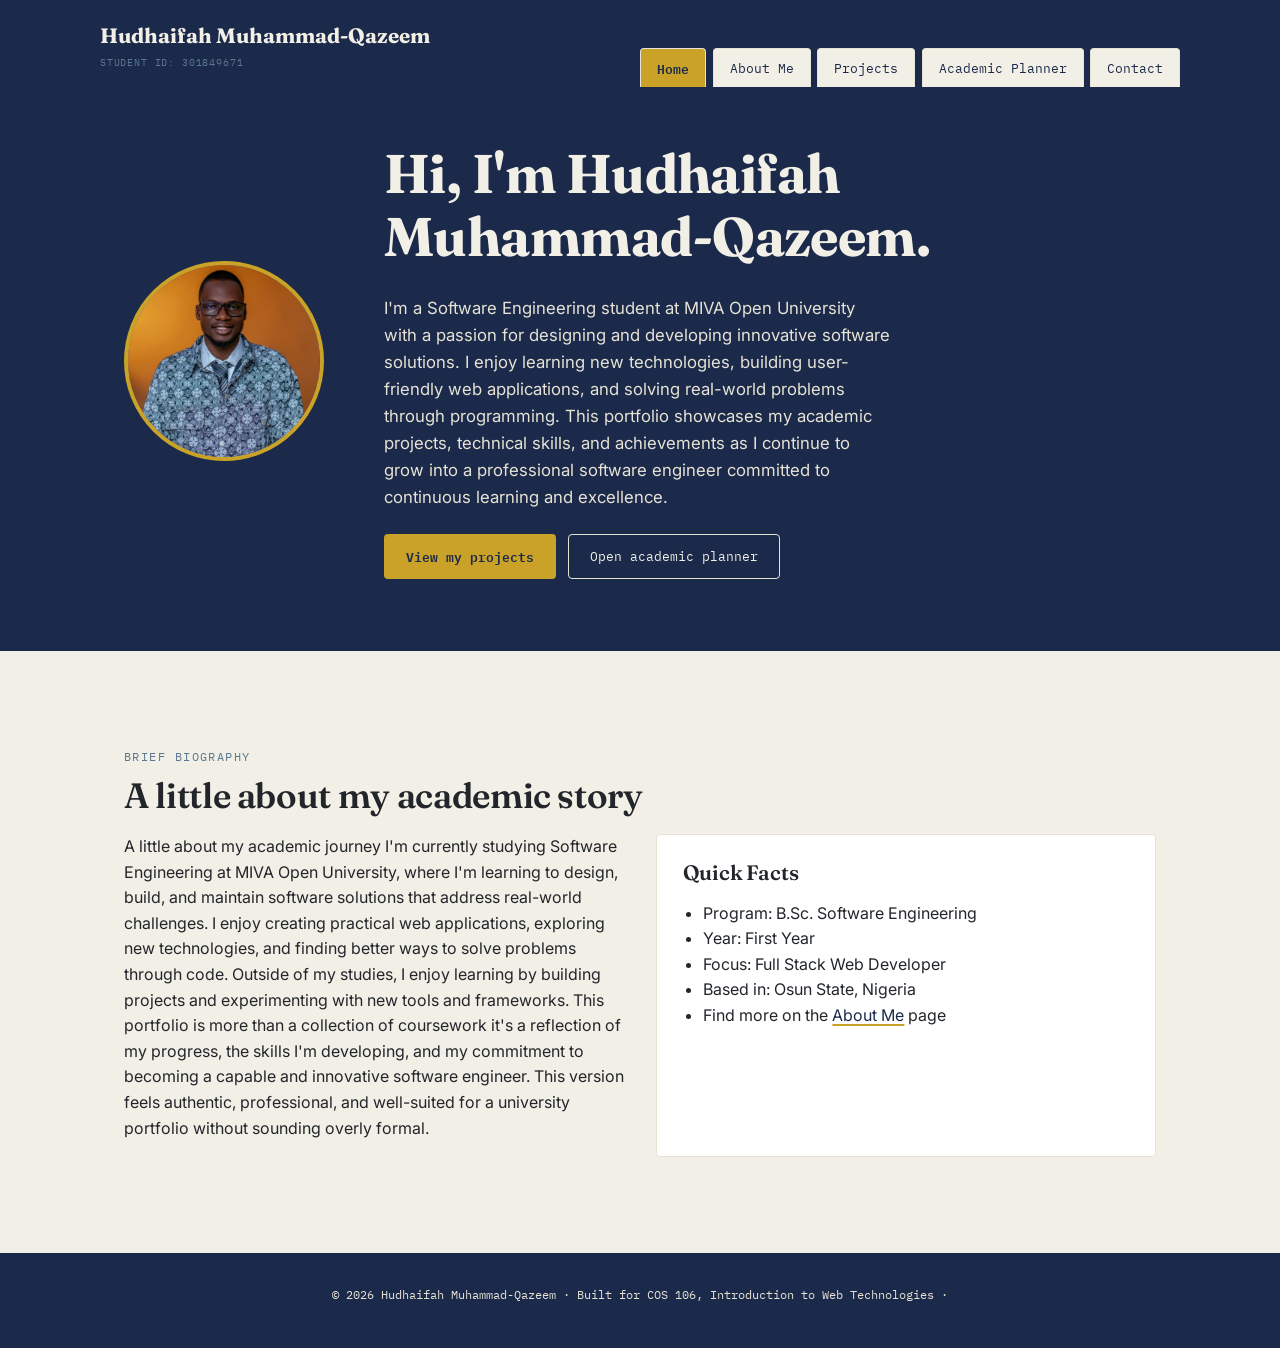
<file: index.html>
<!DOCTYPE html>
<html lang="en">
<head>
<meta charset="UTF-8">
<meta name="viewport" content="width=device-width, initial-scale=1.0">
<title>Homepage</title>
<meta name="description" content="Student portfolio and academic management site for Alex Carter, Computer Science student.">
<link rel="stylesheet" href="./style.css">
</head>
<body>

<header class="site-header">
  <div class="header-inner">
    <a href="index.html" class="brand">Hudhaifah Muhammad-Qazeem
      <span class="id-line">STUDENT ID: 301849671</span>
    </a>
    <button class="nav-toggle" id="navToggle" aria-expanded="false" aria-controls="mainNav">Menu ☰</button>
    <ul class="folder-nav" id="mainNav">
      <li><a href="index.html" aria-current="page">Home</a></li>
      <li><a href="about.html">About Me</a></li>
      <li><a href="project.html">Projects</a></li>
      <li><a href="planner.html">Academic Planner</a></li>
      <li><a href="contact.html">Contact</a></li>
    </ul>
  </div>
</header>

<main>
  <!-- ============ HERO / OPEN STUDENT FILE ============ -->
  <section class="hero">
    <div class="hero-inner">
      <div class="photo-frame" aria-hidden="false">
        <img class="student-photo" src="./images/photo_2026-07-12_19-02-06.jpg" alt="">
      </div>
      <div class="hero-text">
        <h1>Hi, I'm Hudhaifah Muhammad-Qazeem.</h1>
        <p class="welcome">I'm a Software Engineering student at MIVA Open University with a passion for designing and developing innovative software solutions. I enjoy learning new technologies, building user-friendly web applications, and solving real-world problems through programming. This portfolio showcases my academic projects, technical skills, and achievements as I continue to grow into a professional software engineer committed to continuous learning and excellence.</p>
        <div class="btn-row">
          <a href="project.html" class="btn btn-primary">View my projects</a>
          <a href="planner.html" class="btn btn-ghost">Open academic planner</a>
        </div>
      </div>
    </div>
  </section>

  <!-- Upload modal removed: photos are now served as static files in /images/ -->

  <div class="wrap">
    <!-- ============ BRIEF BIOGRAPHY ============ -->
    <section class="section" id="bio">
      <span class="eyebrow">Brief Biography</span>
      <h2>A little about my academic story</h2>
      <div class="grid-2">
        <div>
          <p>A little about my academic journey

I'm currently studying Software Engineering at MIVA Open University, where I'm learning to design, build, and maintain software solutions that address real-world challenges. I enjoy creating practical web applications, exploring new technologies, and finding better ways to solve problems through code.

Outside of my studies, I enjoy learning by building projects and experimenting with new tools and frameworks. This portfolio is more than a collection of coursework it's a reflection of my progress, the skills I'm developing, and my commitment to becoming a capable and innovative software engineer.

This version feels authentic, professional, and well-suited for a university portfolio without sounding overly formal.</p>
        </div>
        <div class="card">
          <h3>Quick Facts</h3>
          <ul>
            <li>Program: B.Sc. Software Engineering</li>
            <li>Year: First Year</li>
            <li>Focus: Full Stack Web Developer</li>
            <li>Based in: Osun State, Nigeria</li>
            <li>Find more on the <a href="about.html">About Me</a> page</li>
          </ul>
        </div>
      </div>
    </section>
  </div>
</main>

<footer class="site-footer">
  <p>&copy; 2026 Hudhaifah Muhammad-Qazeem · Built for COS 106, Introduction to Web Technologies · </a></p>
</footer>

<script src="./script.js"></script>
</body>
</html>
</file>
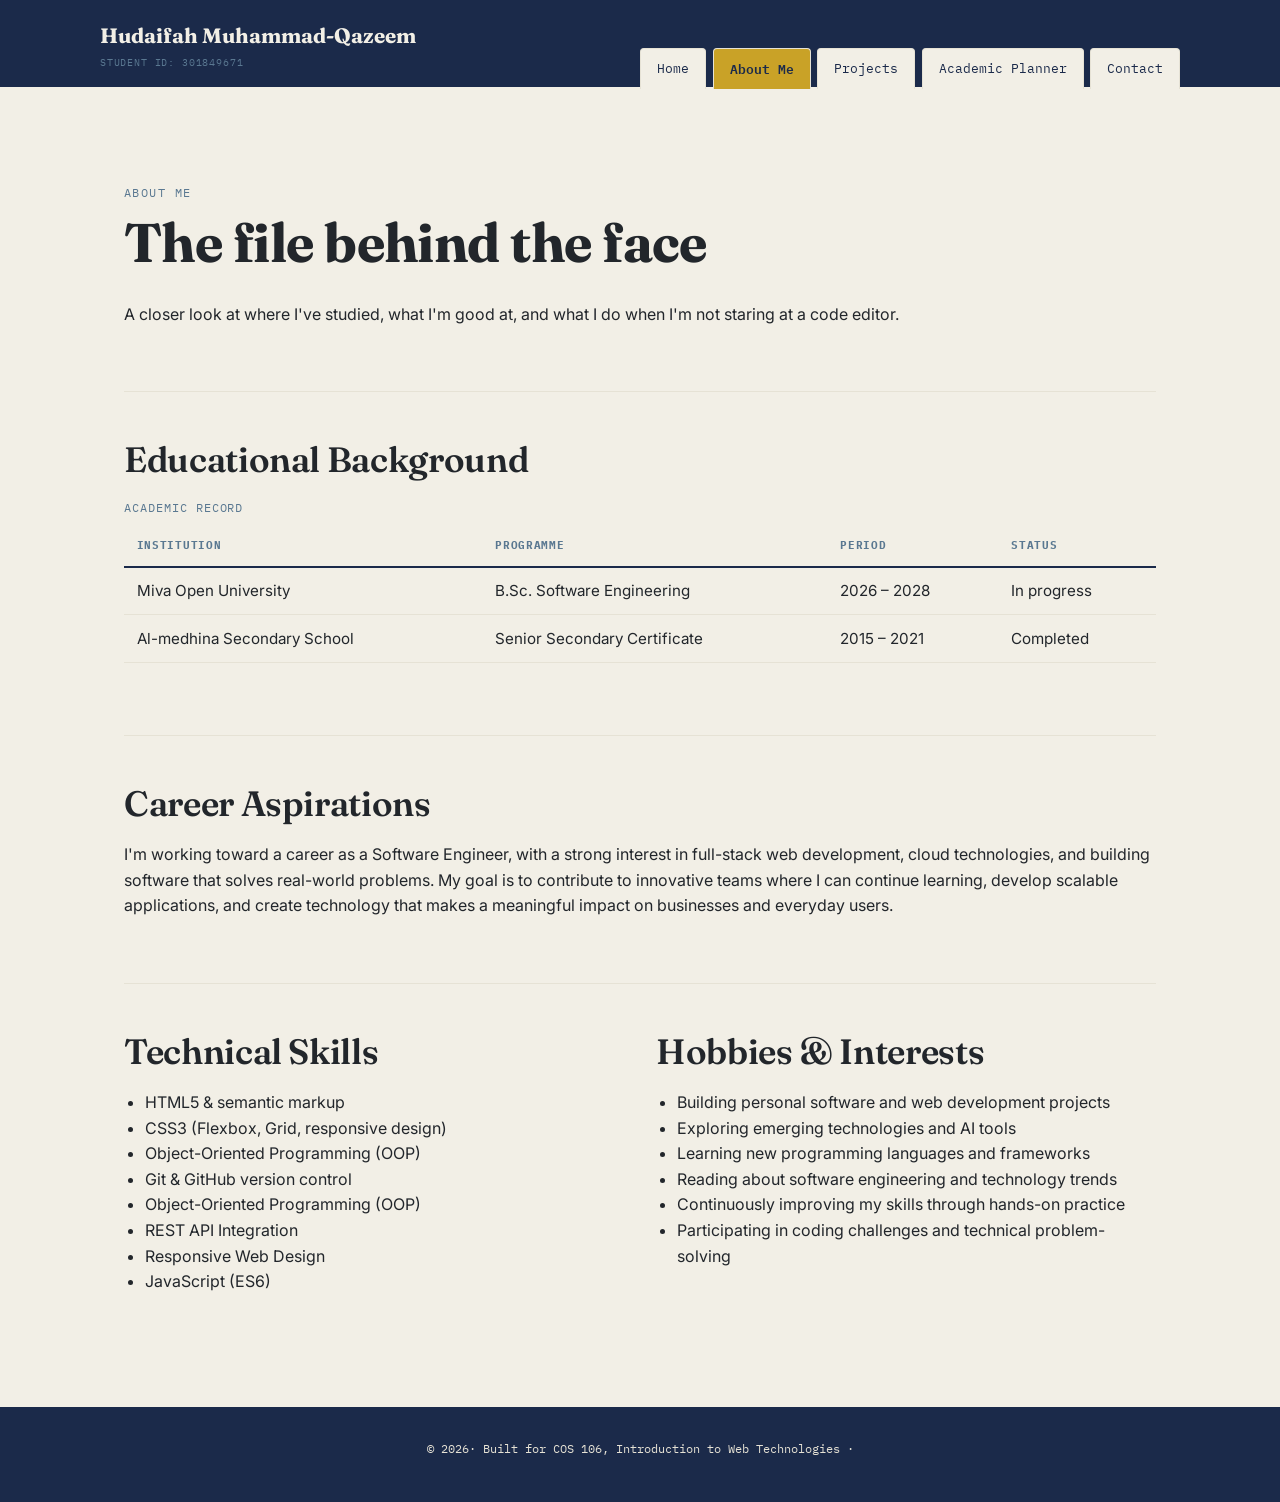
<file: about.html>
<!DOCTYPE html>
<html lang="en">
<head>
<meta charset="UTF-8">
<meta name="viewport" content="width=device-width, initial-scale=1.0">
<title>About Me</title>
<meta name="description" content="Educational background, skills, and interests of Alex Carter.">
<link rel="stylesheet" href="./style.css">
</head>
<body>

<header class="site-header">
  <div class="header-inner">
    <a href="index.html" class="brand">Hudaifah Muhammad-Qazeem
      <span class="id-line">STUDENT ID: 301849671</span>
    </a>
    <button class="nav-toggle" id="navToggle" aria-expanded="false" aria-controls="mainNav">Menu ☰</button>
    <ul class="folder-nav" id="mainNav">
      <li><a href="index.html">Home</a></li>
      <li><a href="about.html" aria-current="page">About Me</a></li>
      <li><a href="project.html">Projects</a></li>
      <li><a href="planner.html">Academic Planner</a></li>
      <li><a href="contact.html">Contact</a></li>
    </ul>
  </div>
</header>

<main>
  <div class="wrap">
    <section class="section" id="intro">
      <span class="eyebrow">About Me</span>
      <h1>The file behind the face</h1>
      <p>A closer look at where I've studied, what I'm good at, and what I do when I'm not staring at a code editor.</p>
    </section>

    <!-- ============ EDUCATIONAL BACKGROUND (TABLE) ============ -->
    <section class="section" id="education">
      <h2>Educational Background</h2>
      <table>
        <caption>Academic record</caption>
        <thead>
          <tr>
            <th scope="col">Institution</th>
            <th scope="col">Programme</th>
            <th scope="col">Period</th>
            <th scope="col">Status</th>
          </tr>
        </thead>
        <tbody>
          <tr>
            <td>Miva Open University</td>
            <td>B.Sc. Software Engineering</td>
            <td>2026 – 2028</td>
            <td>In progress</td>
          </tr>
          <tr>
            <td>Al-medhina Secondary School</td>
            <td>Senior Secondary Certificate</td>
            <td>2015 – 2021</td>
            <td>Completed</td>
          </tr>
        </tbody>
      </table>
    </section>

    <!-- ============ CAREER ASPIRATIONS ============ -->
    <section class="section" id="aspirations">
      <h2>Career Aspirations</h2>
      <p>I'm working toward a career as a Software Engineer, with a strong interest in full-stack web development, cloud technologies, and building software that solves real-world problems. My goal is to contribute to innovative teams where I can continue learning, develop scalable applications, and create technology that makes a meaningful impact on businesses and everyday users.</p>
    </section>

    <div class="grid-2">
      <!-- ============ TECHNICAL SKILLS ============ -->
      <section class="section" id="skills" style="border-bottom:none;">
        <h2>Technical Skills</h2>
        <ul>
          <li>HTML5 &amp; semantic markup</li>
          <li>CSS3 (Flexbox, Grid, responsive design)</li>
          <li>Object-Oriented Programming (OOP)</li>
          <li>Git &amp; GitHub version control</li>
          <li>Object-Oriented Programming (OOP)</li>
          <li>REST API Integration</li>
          <li>Responsive Web Design</li>
          <li>JavaScript (ES6)</li>
        </ul>
      </section>

      <!-- ============ HOBBIES AND INTERESTS ============ -->
      <section class="section" id="hobbies" style="border-bottom:none;">
        <h2>Hobbies &amp; Interests</h2>
        <ul>
          <li>Building personal software and web development projects</li>
          <li>Exploring emerging technologies and AI tools</li>
          <li>Learning new programming languages and frameworks</li>
          <li>Reading about software engineering and technology trends</li>
          <li>Continuously improving my skills through hands-on practice</li>
          <li>Participating in coding challenges and technical problem-solving</li>
        </ul>
      </section>
    </div>
  </div>
</main>

<footer class="site-footer">
  <p>&copy; 2026· Built for COS 106, Introduction to Web Technologies ·</p>
</footer>

<script src="./script.js"></script>
</body>
</html>
</file>
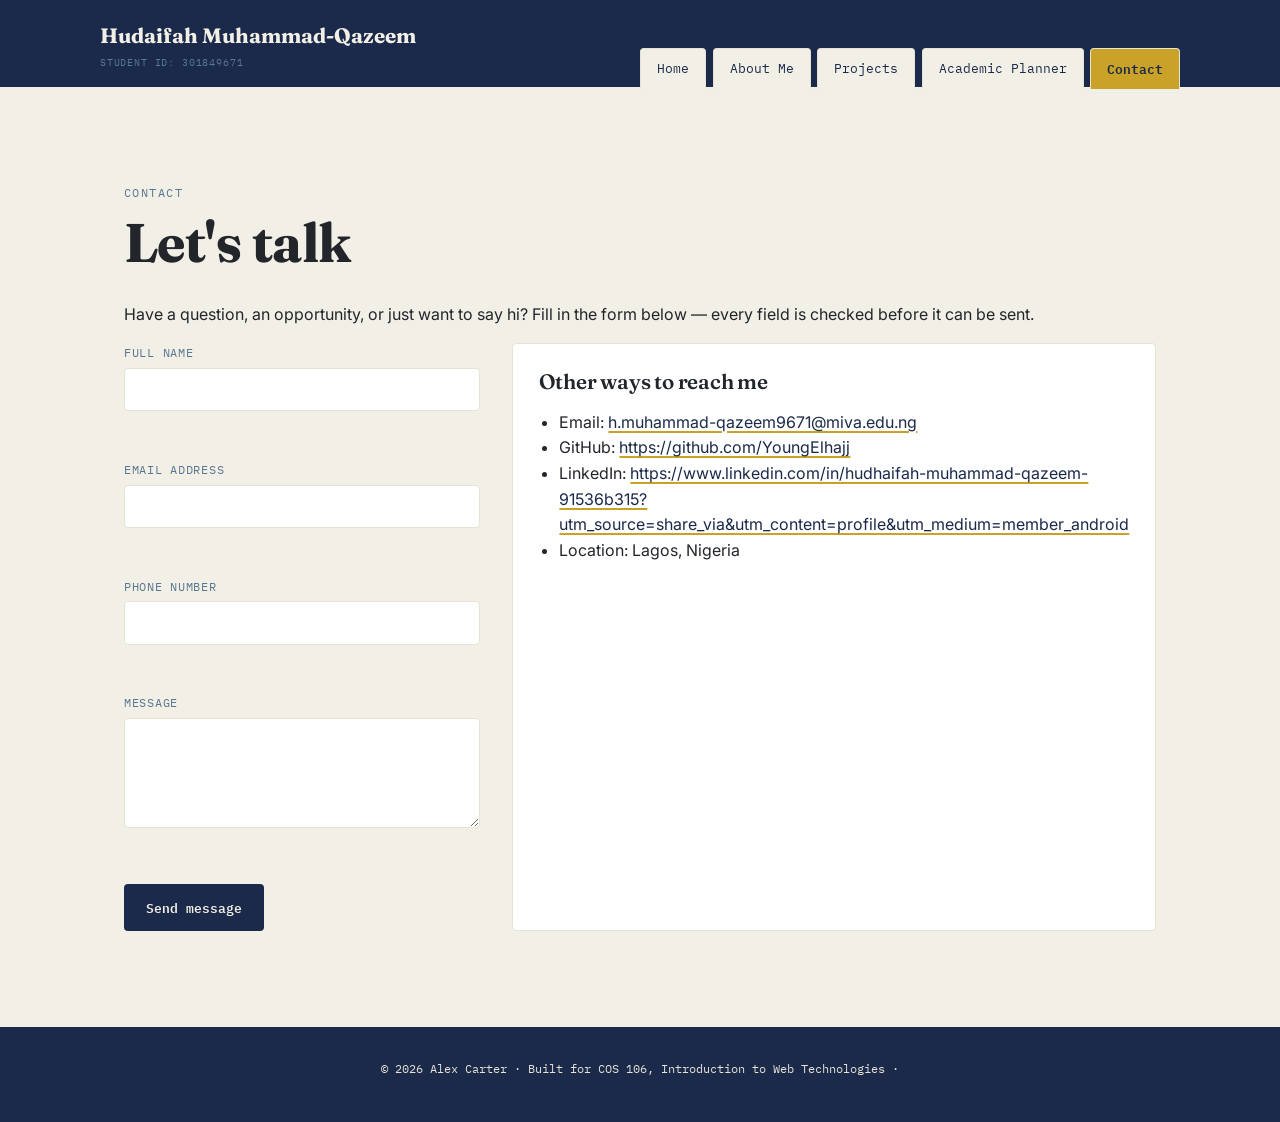
<file: contact.html>
<!DOCTYPE html>
<html lang="en">
<head>
<meta charset="UTF-8">
<meta name="viewport" content="width=device-width, initial-scale=1.0">
<title>Contact</title>
<meta name="description" content="Get in touch with Alex Carter.">
<link rel="stylesheet" href="./style.css">
</head>
<body>

<header class="site-header">
  <div class="header-inner">
    <a href="index.html" class="brand">Hudaifah Muhammad-Qazeem
      <span class="id-line">STUDENT ID: 301849671</span>
    </a>
    <button class="nav-toggle" id="navToggle" aria-expanded="false" aria-controls="mainNav">Menu ☰</button>
    <ul class="folder-nav" id="mainNav">
      <li><a href="index.html">Home</a></li>
      <li><a href="about.html">About Me</a></li>
      <li><a href="project.html">Projects</a></li>
      <li><a href="planner.html">Academic Planner</a></li>
      <li><a href="contact.html" aria-current="page">Contact</a></li>
    </ul>
  </div>
</header>

<main>
  <div class="wrap">
    <section class="section" style="border-bottom:none;">
      <span class="eyebrow">Contact</span>
      <h1>Let's talk</h1>
      <p>Have a question, an opportunity, or just want to say hi? Fill in the form below — every field is checked before it can be sent.</p>

      <div class="grid-2">
        <!-- ============ CONTACT FORM ============ -->
        <form id="contact-form" class="contact-form" novalidate>
          <div class="field">
            <label for="name">Full name</label>
            <input type="text" id="name" name="name" autocomplete="name">
            <p class="field-error" id="name-error"></p>
          </div>

          <div class="field">
            <label for="email">Email address</label>
            <input type="text" id="email" name="email" autocomplete="email">
            <p class="field-error" id="email-error"></p>
          </div>

          <div class="field">
            <label for="phone">Phone number</label>
            <input type="text" id="phone" name="phone" autocomplete="tel">
            <p class="field-error" id="phone-error"></p>
          </div>

          <div class="field">
            <label for="message">Message</label>
            <textarea id="message" name="message"></textarea>
            <p class="field-error" id="message-error"></p>
          </div>

          <button type="submit" class="btn btn-primary" style="background:var(--ink);color:var(--paper);width:fit-content;">Send message</button>
          <p class="form-status" id="form-status" role="status"></p>
        </form>

        <!-- ============ CONTACT DETAILS ============ -->
        <div class="card">
          <h3>Other ways to reach me</h3>
          <ul>
            <li>Email: <a href="mailto:alex.carter@example.edu">h.muhammad-qazeem9671@miva.edu.ng</a></li>
            <li>GitHub: <a href="https://github.com/" target="_blank" rel="noopener">https://github.com/YoungElhajj</a></li>
            <li>LinkedIn: <a href="https://linkedin.com/" target="_blank" rel="noopener">https://www.linkedin.com/in/hudhaifah-muhammad-qazeem-91536b315?utm_source=share_via&utm_content=profile&utm_medium=member_android</a></li>
            <li>Location: Lagos, Nigeria</li>
          </ul>
        </div>
      </div>
    </section>
  </div>
</main>

<footer class="site-footer">
  <p>&copy; 2026 Alex Carter · Built for COS 106, Introduction to Web Technologies ·</p>
</footer>

<script src="./script.js"></script>
</body>
</html>
</file>
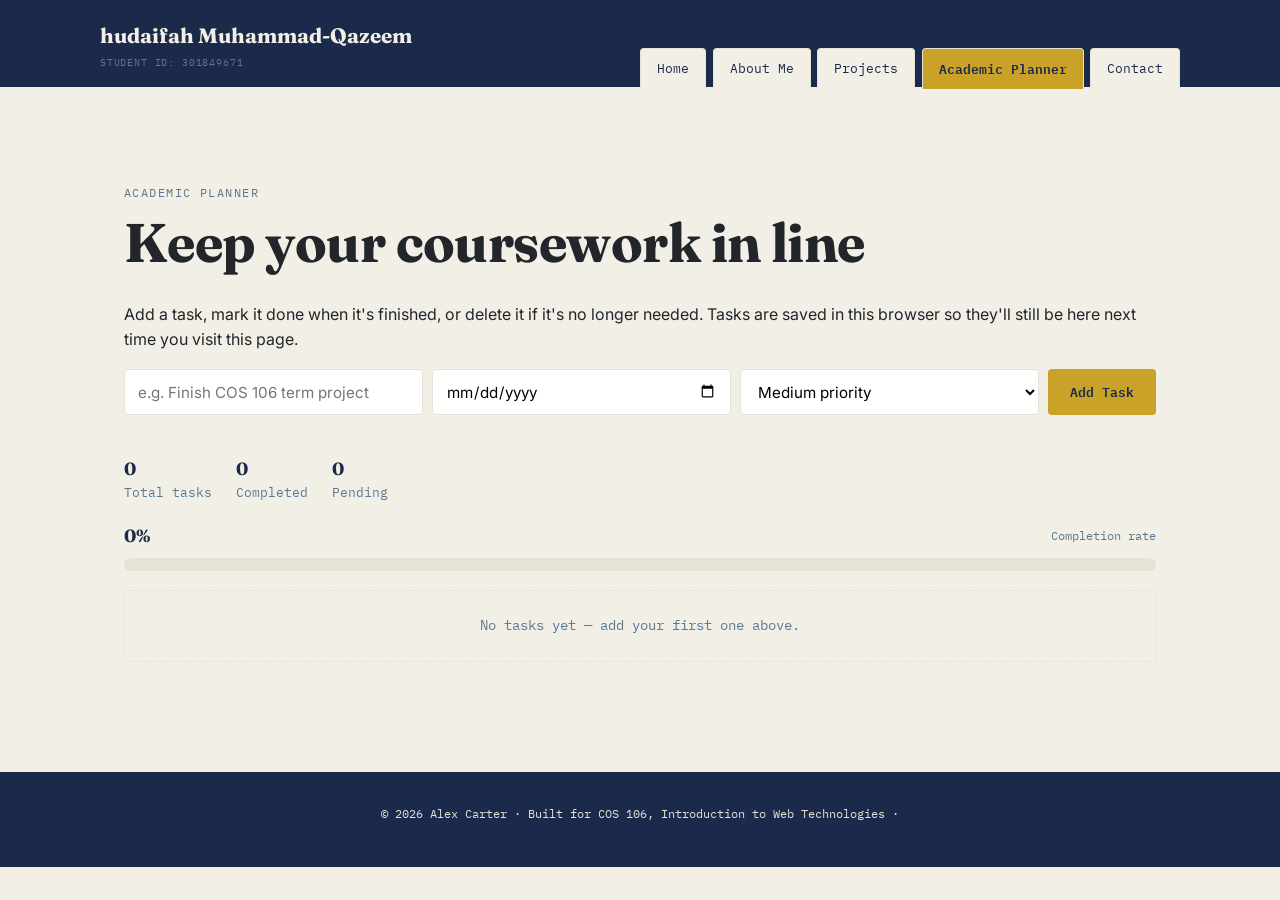
<file: planner.html>
<!DOCTYPE html>
<html lang="en">
<head>
<meta charset="UTF-8">
<meta name="viewport" content="width=device-width, initial-scale=1.0">
<title>Academic Planner</title>
<meta name="description" content="Interactive academic task planner.">
<link rel="stylesheet" href="./style.css">
</head>
<body>

<header class="site-header">
  <div class="header-inner">
    <a href="index.html" class="brand">hudaifah Muhammad-Qazeem
      <span class="id-line">STUDENT ID: 301849671</span>
    </a>
    <button class="nav-toggle" id="navToggle" aria-expanded="false" aria-controls="mainNav">Menu ☰</button>
    <ul class="folder-nav" id="mainNav">
      <li><a href="index.html">Home</a></li>
      <li><a href="about.html">About Me</a></li>
      <li><a href="project.html">Projects</a></li>
      <li><a href="planner.html" aria-current="page">Academic Planner</a></li>
      <li><a href="contact.html">Contact</a></li>
    </ul>
  </div>
</header>

<main>
  <div class="wrap">
    <section class="section" style="border-bottom:none;">
      <span class="eyebrow">Academic Planner</span>
      <h1>Keep your coursework in line</h1>
      <p>Add a task, mark it done when it's finished, or delete it if it's no longer needed. Tasks are saved in this browser so they'll still be here next time you visit this page.</p>

      <!-- ============ TASK ENTRY FORM ============ -->
      <form id="task-form" class="planner-form" novalidate>
        <label for="task-title" class="visually-hidden" style="position:absolute;left:-9999px;">Task title</label>
        <input type="text" id="task-title" name="task-title" placeholder="e.g. Finish COS 106 term project" autocomplete="off">

        <label for="task-due" class="visually-hidden" style="position:absolute;left:-9999px;">Due date</label>
        <input type="date" id="task-due" name="task-due">

        <label for="task-priority" class="visually-hidden" style="position:absolute;left:-9999px;">Priority</label>
        <select id="task-priority" name="task-priority">
          <option value="Low">Low priority</option>
          <option value="Medium" selected>Medium priority</option>
          <option value="High">High priority</option>
        </select>

        <button type="submit" class="btn btn-primary" style="background:var(--gold);">Add Task</button>
        <button type="button" id="cancel-edit" class="btn btn-ghost" style="display:none; margin-left:0.75rem;">Cancel</button>
      </form>
      <p class="planner-error" id="form-error" role="alert"></p>

      <!-- ============ STATS ============ -->
      <div class="planner-stats" id="stats">
        <div><strong id="stat-total">0</strong>Total tasks</div>
        <div><strong id="stat-done">0</strong>Completed</div>
        <div><strong id="stat-pending">0</strong>Pending</div>
      </div>
      <div class="planner-progress" aria-label="Task completion progress">
        <div class="planner-progress__top">
          <strong id="stat-complete-rate">0%</strong>
          <span>Completion rate</span>
        </div>
        <div class="planner-progress__bar" aria-hidden="true">
          <div class="planner-progress__fill" id="progress-fill"></div>
        </div>
      </div>

      <!-- ============ TASK LIST (populated by JavaScript) ============ -->
      <ul id="task-list"></ul>
      <p class="empty-state" id="empty-state">No tasks yet — add your first one above.</p>
    </section>
  </div>
</main>

<footer class="site-footer">
  <p>&copy; 2026 Alex Carter · Built for COS 106, Introduction to Web Technologies ·</p>
</footer>

<script src="./script.js"></script>
</body>
</html>
</file>
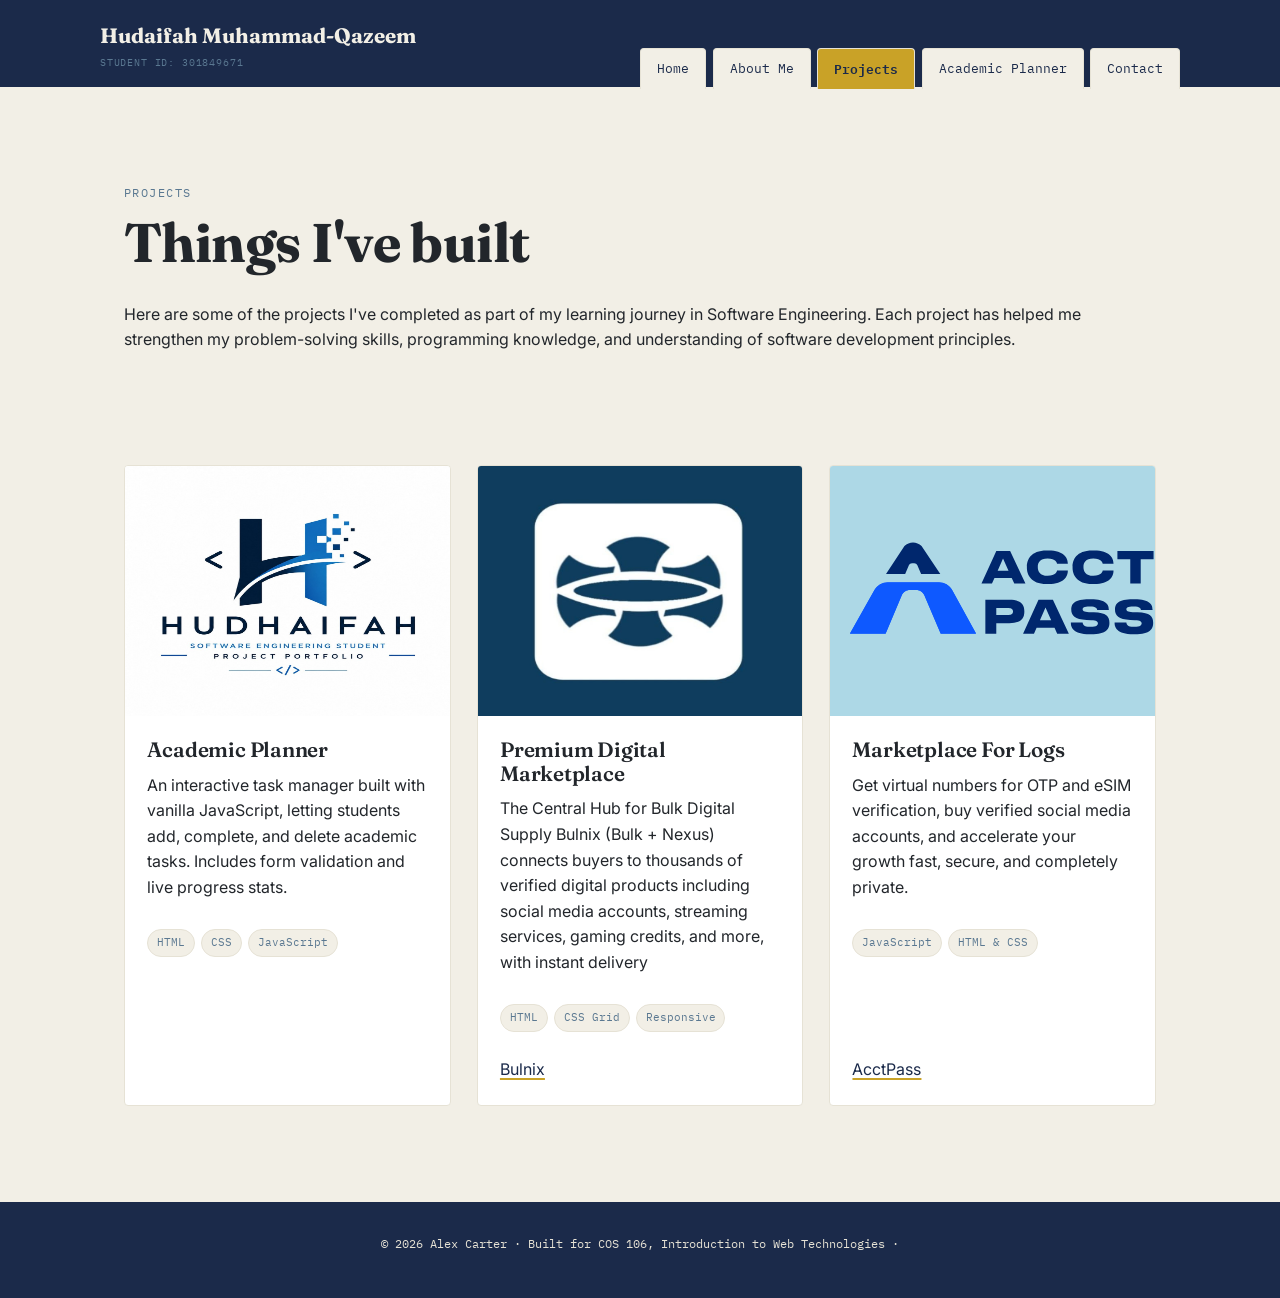
<file: project.html>
<!DOCTYPE html>
<html lang="en">
<head>
<meta charset="UTF-8">
<meta name="viewport" content="width=device-width, initial-scale=1.0">
<title>Projects </title>
<meta name="description" content="Sample projects built by Alex Carter.">
<link rel="stylesheet" href="./style.css">
</head>
<body>

<header class="site-header">
  <div class="header-inner">
    <a href="index.html" class="brand">Hudaifah Muhammad-Qazeem
      <span class="id-line">STUDENT ID: 301849671</span>

    </a>
    <button class="nav-toggle" id="navToggle" aria-expanded="false" aria-controls="mainNav">Menu ☰</button>
    <ul class="folder-nav" id="mainNav">
      <li><a href="index.html">Home</a></li>
      <li><a href="about.html">About Me</a></li>
      <li><a href="project.html" aria-current="page">Projects</a></li>
      <li><a href="planner.html">Academic Planner</a></li>
      <li><a href="contact.html">Contact</a></li>
    </ul>
  </div>
</header>

<main>
  <div class="wrap">
    <section class="section" id="intro" style="border-bottom:none;">
      <span class="eyebrow">Projects</span>
      <h1>Things I've built</h1>
      <p>Here are some of the projects I've completed as part of my learning journey in Software Engineering. Each project has helped me strengthen my problem-solving skills, programming knowledge, and understanding of software development principles.</p>
    </section>

    <section class="section" style="border-bottom:none;">
      <div class="project-grid">

        <!-- PROJECT 1 -->
        <article class="project-card">
          <img class="project-thumb" src="./images/photo_2026-07-13_18-49-09.jpg" alt="Screenshot of the Academic Planner interface showing a task input field and an Add Task button" width="400" height="250">
          <div class="project-body">
            <h3>Academic Planner</h3>
            <p>An interactive task manager built with vanilla JavaScript, letting students add, complete, and delete academic tasks. Includes form validation and live progress stats.</p>
            <ul class="tag-list">
              <li>HTML</li><li>CSS</li><li>JavaScript</li>
            </ul>
          </div>
        </article>

        <!-- PROJECT 2 -->
        <article class="project-card">
          <img class="project-thumb" src="./images/photo_2026-07-13_18-10-01.jpg" alt="Screenshot of a two-column card layout comparing two profile summaries" width="400" height="250">
          <div class="project-body">
            <h3>Premium Digital Marketplace</h3>
            <p>The Central Hub for Bulk Digital Supply
Bulnix (Bulk + Nexus) connects buyers to thousands of verified digital products including social media accounts, streaming services, gaming credits, and more, with instant delivery</p>
            <ul class="tag-list">
              <li>HTML</li><li>CSS Grid</li><li>Responsive</li>
            </ul>
            <div class="project-links">
              <a href="https://bulnix.com" target="_blank" rel="noopener">Bulnix</a>
            </div>
          </div>
        </article>

        <!-- PROJECT 3 -->
        <article class="project-card">
          <img class="project-thumb" src="./images/download.svg" alt="Screenshot of a line chart titled weather trends dot p y" width="400" height="250">
          <div class="project-body">
            <h3>Marketplace For Logs</h3>
            <p>Get virtual numbers for OTP and eSIM verification, buy verified social media accounts, and accelerate your growth fast, secure, and completely private.</p>
            <ul class="tag-list">
              <li>JavaScript</li><li>HTML & CSS</li>
            </ul>
            <div class="project-links">
              <a href="https://acctpass.com" target="_blank" rel="noopener">AcctPass</a>
            </div>
          </div>
        </article>

      </div>
    </section>
  </div>
</main>

<footer class="site-footer">
  <p>&copy; 2026 Alex Carter · Built for COS 106, Introduction to Web Technologies · </p>
</footer>

<script src="./script.js"></script>
</body>
</html>
</file>
<file: style.css>
@import url('https://fonts.googleapis.com/css2?family=Fraunces:opsz,wght@9..144,400;9..144,600;9..144,700&family=Inter:wght@400;500;600&family=IBM+Plex+Mono:wght@400;500&display=swap');

:root {
  --ink: #1B2A4A;
  --ink-light: #24365c;
  --paper: #F2EFE6;
  --paper-dim: #e6e2d5;
  --gold: #C9A227;
  --slate: #5A7891;
  --pen-red: #A63D40;
  --charcoal: #22262B;
  --radius: 4px;
  --max-width: 1080px;
}

* { box-sizing: border-box; }

html {
  scroll-behavior: smooth;
}

body {
  margin: 0;
  font-family: 'Inter', sans-serif;
  color: var(--charcoal);
  background: var(--paper);
  line-height: 1.6;
}

h1, h2, h3, h4 {
  font-family: 'Fraunces', serif;
  margin: 0 0 0.5em 0;
  line-height: 1.15;
  letter-spacing: -0.01em;
}

h1 { font-size: clamp(2.2rem, 5vw, 3.4rem); font-weight: 700; }
h2 { font-size: clamp(1.6rem, 3vw, 2.2rem); font-weight: 600; }
h3 { font-size: 1.3rem; font-weight: 600; }

p { margin: 0 0 1em 0; }

a {
  color: var(--ink);
  text-decoration-color: var(--gold);
  text-decoration-thickness: 2px;
  text-underline-offset: 3px;
}

a:hover { color: var(--gold); }

.mono {
  font-family: 'IBM Plex Mono', monospace;
  letter-spacing: 0.02em;
}

img { max-width: 100%; display: block; }

ul, ol { padding-left: 1.3em; }

/* Visible keyboard focus everywhere */
a:focus-visible,
button:focus-visible,
input:focus-visible,
textarea:focus-visible {
  outline: 3px solid var(--gold);
  outline-offset: 2px;
}

/* ---------------------------------------------------------
   HEADER + FOLDER-TAB NAVIGATION
   The nav reads like tabs sticking up from a folder edge —
   ties the whole site to the "student file" concept.
   --------------------------------------------------------- */
.site-header {
  background: var(--ink);
  padding: 1.2rem 1.5rem 0 1.5rem;
}

.header-inner {
  max-width: var(--max-width);
  margin: 0 auto;
  display: flex;
  justify-content: space-between;
  align-items: flex-end;
  flex-wrap: wrap;
  gap: 1rem;
}

.brand {
  color: var(--paper);
  font-family: 'Fraunces', serif;
  font-size: 1.3rem;
  font-weight: 700;
  padding-bottom: 1rem;
  text-decoration: none;
}
.brand:hover { color: var(--gold); }
.brand .id-line {
  display: block;
  font-family: 'IBM Plex Mono', monospace;
  font-size: 0.65rem;
  color: var(--slate);
  font-weight: 400;
  letter-spacing: 0.08em;
  margin-top: 2px;
}

.folder-nav {
  display: flex;
  gap: 0.4rem;
  list-style: none;
  margin: 0;
  padding: 0;
  flex-wrap: wrap;
}

.folder-nav a {
  display: inline-block;
  background: var(--paper);
  color: var(--ink);
  text-decoration: none;
  font-family: 'IBM Plex Mono', monospace;
  font-size: 0.8rem;
  padding: 0.6rem 1rem;
  border-radius: var(--radius) var(--radius) 0 0;
  position: relative;
  top: 2px;
  border: 1px solid var(--paper-dim);
  border-bottom: none;
  transition: background 0.15s ease, color 0.15s ease, top 0.15s ease;
}

.folder-nav a:hover {
  background: var(--gold);
  color: var(--ink);
  top: 0;
}

.folder-nav a[aria-current="page"] {
  background: var(--gold);
  font-weight: 600;
}

.nav-toggle {
  display: none;
  background: none;
  border: 1px solid var(--paper);
  color: var(--paper);
  font-family: 'IBM Plex Mono', monospace;
  padding: 0.5rem 0.8rem;
  margin-bottom: 1rem;
  border-radius: var(--radius);
  cursor: pointer;
}

@media (max-width: 640px) {
  .nav-toggle { display: inline-block; }
  .folder-nav {
    display: none;
    width: 100%;
    flex-direction: column;
    gap: 0;
  }
  .folder-nav.open { display: flex; }
  .folder-nav a {
    border-radius: 0;
    top: 0;
  }
}

/* ---------------------------------------------------------
   LAYOUT HELPERS
   --------------------------------------------------------- */
main { display: block; }

.wrap {
  max-width: var(--max-width);
  margin: 0 auto;
  padding: 3rem 1.5rem;
}

.section {
  padding: 3rem 0;
  border-bottom: 1px solid var(--paper-dim);
}
.section:last-child { border-bottom: none; }

.eyebrow {
  font-family: 'IBM Plex Mono', monospace;
  font-size: 0.75rem;
  text-transform: uppercase;
  letter-spacing: 0.12em;
  color: var(--slate);
  margin-bottom: 0.6rem;
  display: block;
}

.grid-2 {
  display: grid;
  grid-template-columns: 1fr 1fr;
  gap: 2rem;
}
@media (max-width: 720px) {
  .grid-2 { grid-template-columns: 1fr; }
}

.card {
  background: #fff;
  border: 1px solid var(--paper-dim);
  border-radius: var(--radius);
  padding: 1.6rem;
}

/* ---------------------------------------------------------
   HERO (Homepage) — the open student file
   --------------------------------------------------------- */
.hero {
  background: var(--ink);
  color: var(--paper);
  position: relative;
  overflow: hidden;
}

.hero-inner {
  max-width: var(--max-width);
  margin: 0 auto;
  padding: 3.5rem 1.5rem 4.5rem 1.5rem;
  display: grid;
  grid-template-columns: 220px 1fr;
  gap: 2.5rem;
  align-items: center;
  position: relative;
}
@media (max-width: 720px) {
  .hero-inner { grid-template-columns: 1fr; text-align: center; }
  .photo-frame { margin: 0 auto; }
}

.photo-frame {
  width: 200px;
  height: 200px;
  border-radius: 50%;
  border: 4px solid var(--gold);
  background: var(--slate);
  display: flex;
  align-items: center;
  justify-content: center;
  font-family: 'Fraunces', serif;
  font-size: 3.2rem;
  color: var(--paper);
  position: relative;
  overflow: hidden;
}

.photo-frame img.student-photo {
  position: absolute;
  inset: 0;
  width: 100%;
  height: 100%;
  object-fit: cover;
  display: block;
}

.photo-frame img.student-photo + * {
  position: relative;
  z-index: 1;
}

.photo-frame {
  cursor: pointer;
}

.photo-frame .initials {
  position: relative;
  z-index: 1;
  transition: opacity 0.25s ease;
}

.photo-frame.has-photo .initials {
  opacity: 0;
}

.photo-frame .upload-hint {
  position: absolute;
  bottom: 0.9rem;
  left: 50%;
  transform: translateX(-50%);
  background: rgba(0, 0, 0, 0.6);
  color: #fff;
  font-size: 0.75rem;
  padding: 0.35rem 0.75rem;
  border-radius: 999px;
  opacity: 0;
  pointer-events: none;
}

.photo-frame:hover .upload-hint,
.photo-frame:focus-visible .upload-hint {
  opacity: 1;
}

.modal-overlay {
  position: fixed;
  inset: 0;
  background: rgba(0, 0, 0, 0.45);
  display: none;
  align-items: center;
  justify-content: center;
  z-index: 999;
}

.modal-overlay.show {
  display: flex;
}

.modal {
  background: #fff;
  padding: 1.6rem;
  border-radius: var(--radius);
  width: min(90%, 360px);
  box-shadow: 0 24px 48px rgba(0, 0, 0, 0.24);
  text-align: center;
}

.modal h2 {
  margin: 0 0 0.8rem;
  font-size: 1.1rem;
}

.modal p {
  margin: 0 0 1.2rem;
  color: var(--slate);
  font-size: 0.95rem;
}

/* Signature element: the rotated enrollment stamp */
.stamp {
  position: absolute;
  top: -0.6rem;
  right: -0.6rem;
  background: transparent;
  border: 3px solid var(--gold);
  color: var(--gold);
  border-radius: 50%;
  width: 92px;
  height: 92px;
  display: flex;
  align-items: center;
  justify-content: center;
  text-align: center;
  font-family: 'IBM Plex Mono', monospace;
  font-size: 0.62rem;
  font-weight: 500;
  letter-spacing: 0.06em;
  text-transform: uppercase;
  transform: rotate(-14deg);
  line-height: 1.3;
}
@media (max-width: 720px) {
  .stamp { top: -0.5rem; right: calc(50% - 130px); }
}

.hero-text .eyebrow { color: var(--gold); }
.hero-text h1 { color: var(--paper); }
.hero-text .welcome { color: var(--paper-dim); font-size: 1.05rem; max-width: 46ch; }

.btn-row { display: flex; gap: 0.8rem; margin-top: 1.5rem; flex-wrap: wrap; }

.btn {
  font-family: 'IBM Plex Mono', monospace;
  font-size: 0.8rem;
  padding: 0.7rem 1.3rem;
  border-radius: var(--radius);
  text-decoration: none;
  display: inline-block;
  border: 1px solid transparent;
  cursor: pointer;
}
.btn-primary { background: var(--gold); color: var(--ink); font-weight: 600; }
.btn-primary:hover { background: #ddb845; color: var(--ink); }
.btn-ghost { border-color: var(--paper-dim); color: var(--paper); }
.btn-ghost:hover { border-color: var(--gold); color: var(--gold); }

/* ---------------------------------------------------------
   TABLES
   --------------------------------------------------------- */
table {
  width: 100%;
  border-collapse: collapse;
  margin: 1rem 0 1.5rem 0;
  font-size: 0.95rem;
}
caption {
  text-align: left;
  font-family: 'IBM Plex Mono', monospace;
  font-size: 0.75rem;
  color: var(--slate);
  margin-bottom: 0.5rem;
  text-transform: uppercase;
  letter-spacing: 0.08em;
}
th, td {
  text-align: left;
  padding: 0.7rem 0.8rem;
  border-bottom: 1px solid var(--paper-dim);
}
th {
  font-family: 'IBM Plex Mono', monospace;
  font-size: 0.7rem;
  text-transform: uppercase;
  letter-spacing: 0.06em;
  color: var(--slate);
  border-bottom: 2px solid var(--ink);
}

/* ---------------------------------------------------------
   PROJECT CARDS
   --------------------------------------------------------- */
.project-grid {
  display: grid;
  grid-template-columns: repeat(auto-fit, minmax(280px, 1fr));
  gap: 1.6rem;
}

.project-card {
  background: #fff;
  border: 1px solid var(--paper-dim);
  border-radius: var(--radius);
  overflow: hidden;
  display: flex;
  flex-direction: column;
}

.project-thumb {
  aspect-ratio: 16/10;
  background: lightblue;
}

.project-body { padding: 1.4rem; flex: 1; display: flex; flex-direction: column; }

.tag-list { list-style: none; padding: 0; display: flex; gap: 0.4rem; flex-wrap: wrap; margin: 0.8rem 0; }
.tag-list li {
  font-family: 'IBM Plex Mono', monospace;
  font-size: 0.68rem;
  background: var(--paper);
  border: 1px solid var(--paper-dim);
  padding: 0.25rem 0.55rem;
  border-radius: 999px;
  color: var(--slate);
}

.project-links { margin-top: auto; padding-top: 0.8rem; display: flex; gap: 1rem; }

/* ---------------------------------------------------------
   ACADEMIC PLANNER
   --------------------------------------------------------- */
.planner-form {
  display: flex;
  gap: 0.6rem;
  flex-wrap: wrap;
  margin-bottom: 0.5rem;
}
.planner-form input[type="text"],
.planner-form select,
.planner-form input[type="date"] {
  font-family: 'Inter', sans-serif;
  padding: 0.65rem 0.8rem;
  border: 1px solid var(--paper-dim);
  border-radius: var(--radius);
  font-size: 0.95rem;
  flex: 1;
  min-width: 140px;
  background: #fff;
}

.planner-form input.invalid,
.planner-form select.invalid {
  border-color: var(--pen-red);
}

.planner-error {
  color: var(--pen-red);
  font-family: 'IBM Plex Mono', monospace;
  font-size: 0.8rem;
  min-height: 1.2em;
  margin-bottom: 1rem;
}

.planner-stats {
  display: flex;
  gap: 1.5rem;
  font-family: 'IBM Plex Mono', monospace;
  font-size: 0.8rem;
  color: var(--slate);
  margin-bottom: 1.2rem;
  flex-wrap: wrap;
}
.planner-stats strong { color: var(--ink); font-size: 1.1rem; display: block; font-family: 'Fraunces', serif; }

.planner-progress {
  margin-bottom: 1.2rem;
}
.planner-progress__top {
  display: flex;
  justify-content: space-between;
  gap: 1rem;
  align-items: center;
  font-family: 'IBM Plex Mono', monospace;
  font-size: 0.78rem;
  color: var(--slate);
  margin-bottom: 0.5rem;
}
.planner-progress__top strong {
  font-family: 'Fraunces', serif;
  color: var(--ink);
  font-size: 1.1rem;
  display: block;
}
.planner-progress__bar {
  height: 0.8rem;
  width: 100%;
  border-radius: 999px;
  background: var(--paper-dim);
  overflow: hidden;
}
.planner-progress__fill {
  width: 0%;
  height: 100%;
  background: var(--gold);
  transition: width 0.2s ease;
}

#task-list {
  list-style: none;
  padding: 0;
  margin: 0;
}

.task-item {
  display: flex;
  align-items: center;
  gap: 0.9rem;
  padding: 0.9rem 0.2rem;
  border-bottom: 1px solid var(--paper-dim);
}

.task-item.completed .task-title { text-decoration: line-through; color: var(--slate); }
.task-item.completed .task-check { background: var(--gold); border-color: var(--gold); }

.task-check {
  width: 22px;
  height: 22px;
  border: 2px solid var(--slate);
  border-radius: 50%;
  flex-shrink: 0;
  cursor: pointer;
  display: flex;
  align-items: center;
  justify-content: center;
  background: #fff;
  color: var(--ink);
  font-size: 0.8rem;
}

.task-info { flex: 1; min-width: 0; }
.task-title { font-weight: 500; }
.task-meta { font-family: 'IBM Plex Mono', monospace; font-size: 0.7rem; color: var(--slate); }

.task-actions {
  display: flex;
  gap: 0.5rem;
  align-items: center;
}

.task-edit,
.task-delete {
  background: none;
  border: 1px solid var(--paper-dim);
  color: var(--ink);
  font-family: 'IBM Plex Mono', monospace;
  font-size: 0.7rem;
  padding: 0.4rem 0.7rem;
  border-radius: var(--radius);
  cursor: pointer;
}

.task-edit:hover,
.task-delete:hover {
  border-color: var(--ink);
  background: var(--ink);
  color: #fff;
}

.task-delete {
  background: none;
  border: 1px solid var(--paper-dim);
  color: var(--pen-red);
  font-family: 'IBM Plex Mono', monospace;
  font-size: 0.7rem;
  padding: 0.4rem 0.7rem;
  border-radius: var(--radius);
  cursor: pointer;
}
.task-delete:hover { background: var(--pen-red); color: #fff; border-color: var(--pen-red); }

.empty-state {
  font-family: 'IBM Plex Mono', monospace;
  font-size: 0.85rem;
  color: var(--slate);
  padding: 1.5rem 0;
  border: 1px dashed var(--paper-dim);
  text-align: center;
  border-radius: var(--radius);
}

/* ---------------------------------------------------------
   CONTACT FORM
   --------------------------------------------------------- */
.contact-form {
  display: flex;
  flex-direction: column;
  gap: 1.1rem;
  max-width: 520px;
}
.field label {
  display: block;
  font-family: 'IBM Plex Mono', monospace;
  font-size: 0.75rem;
  text-transform: uppercase;
  letter-spacing: 0.06em;
  color: var(--slate);
  margin-bottom: 0.35rem;
}
.field input, .field textarea {
  width: 100%;
  font-family: 'Inter', sans-serif;
  font-size: 0.95rem;
  padding: 0.7rem 0.85rem;
  border: 1px solid var(--paper-dim);
  border-radius: var(--radius);
  background: #fff;
}
.field textarea { resize: vertical; min-height: 110px; }
.field-error {
  color: var(--pen-red);
  font-size: 0.78rem;
  font-family: 'IBM Plex Mono', monospace;
  min-height: 1.1em;
  margin-top: 0.3rem;
}
.field input.invalid, .field textarea.invalid { border-color: var(--pen-red); }

.form-status {
  font-family: 'IBM Plex Mono', monospace;
  font-size: 0.85rem;
  padding: 0.8rem 1rem;
  border-radius: var(--radius);
  display: none;
}
.form-status.show { display: block; }
.form-status.success { background: #eaf2e6; color: #3f6b2e; border: 1px solid #c3dcb6; }
.form-status.error { background: #f7e6e6; color: var(--pen-red); border: 1px solid #e3b8b8; }

/* ---------------------------------------------------------
   FOOTER
   --------------------------------------------------------- */
.site-footer {
  background: var(--ink);
  color: var(--paper-dim);
  padding: 2rem 1.5rem;
  text-align: center;
  font-family: 'IBM Plex Mono', monospace;
  font-size: 0.75rem;
}
.site-footer a { color: var(--gold); }

/* Reduced motion */
@media (prefers-reduced-motion: reduce) {
  html { scroll-behavior: auto; }
  * { transition: none !important; animation: none !important; }
}
</file>
